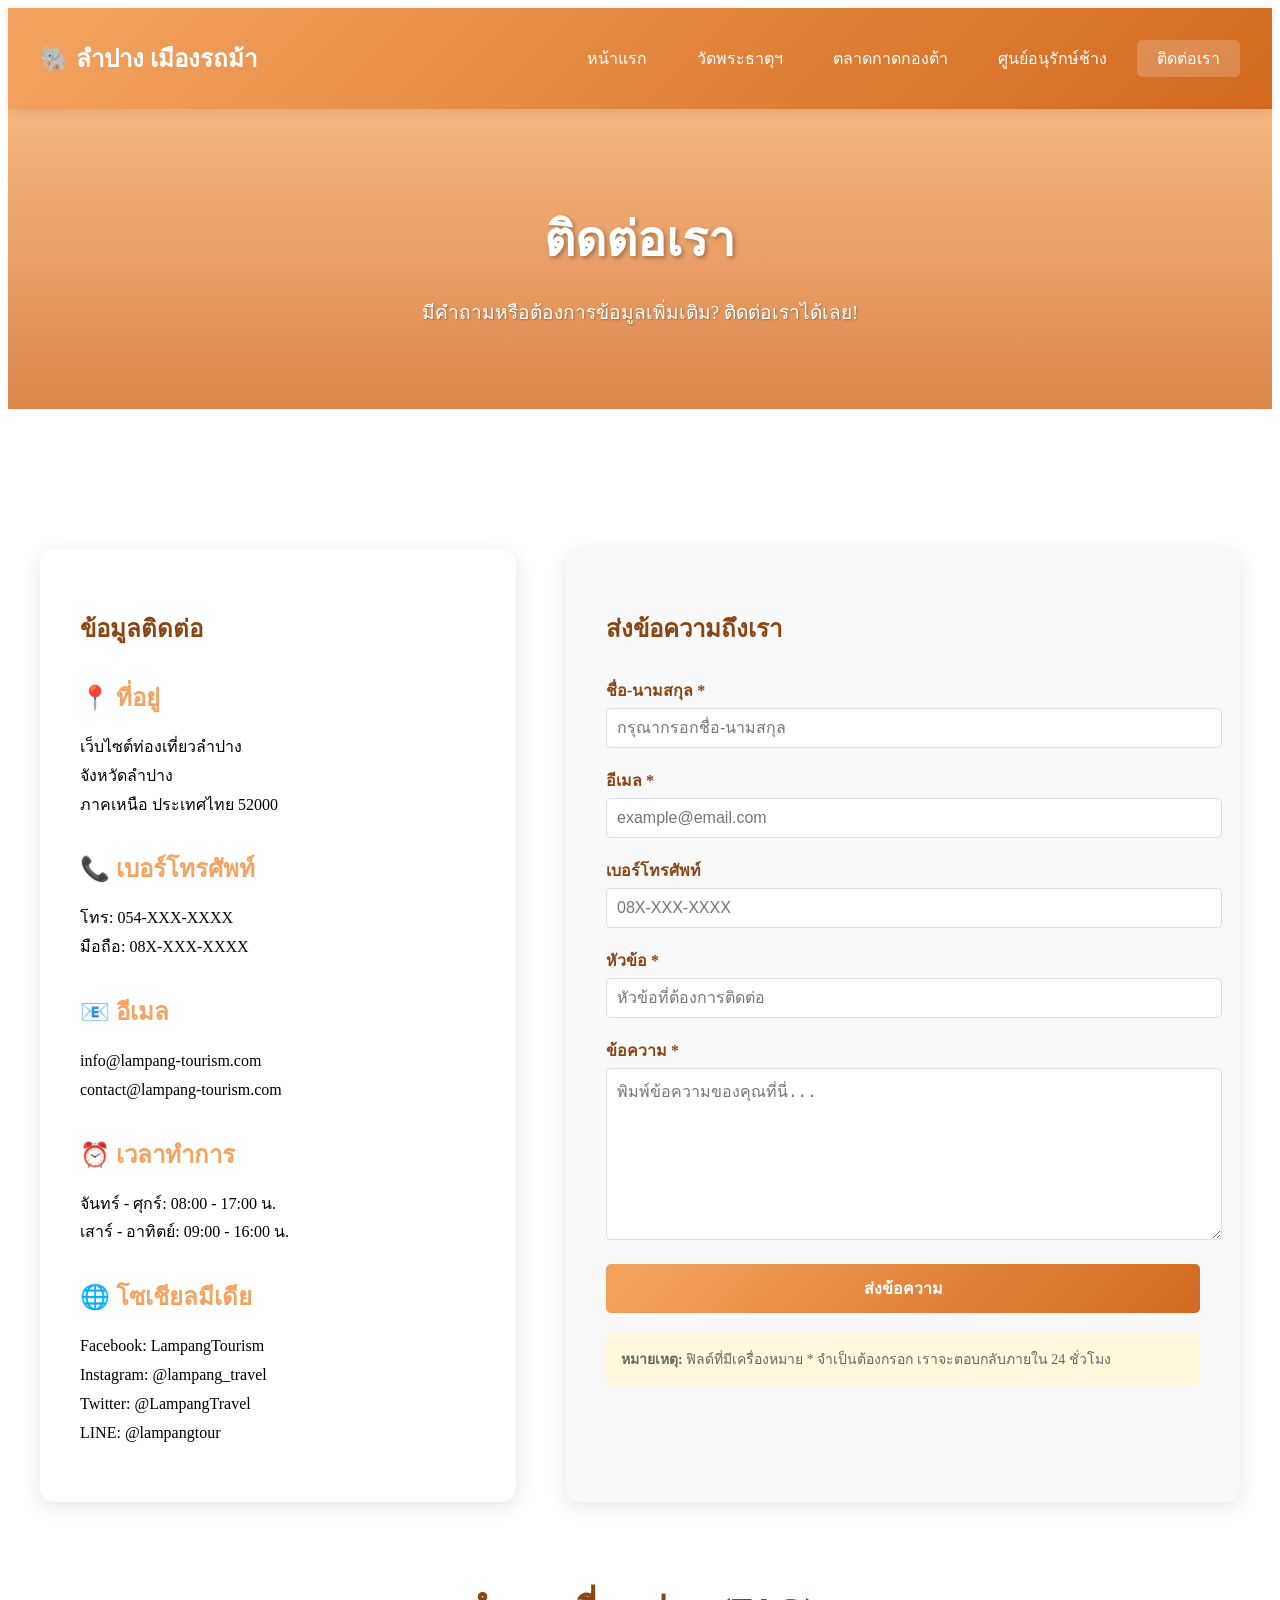
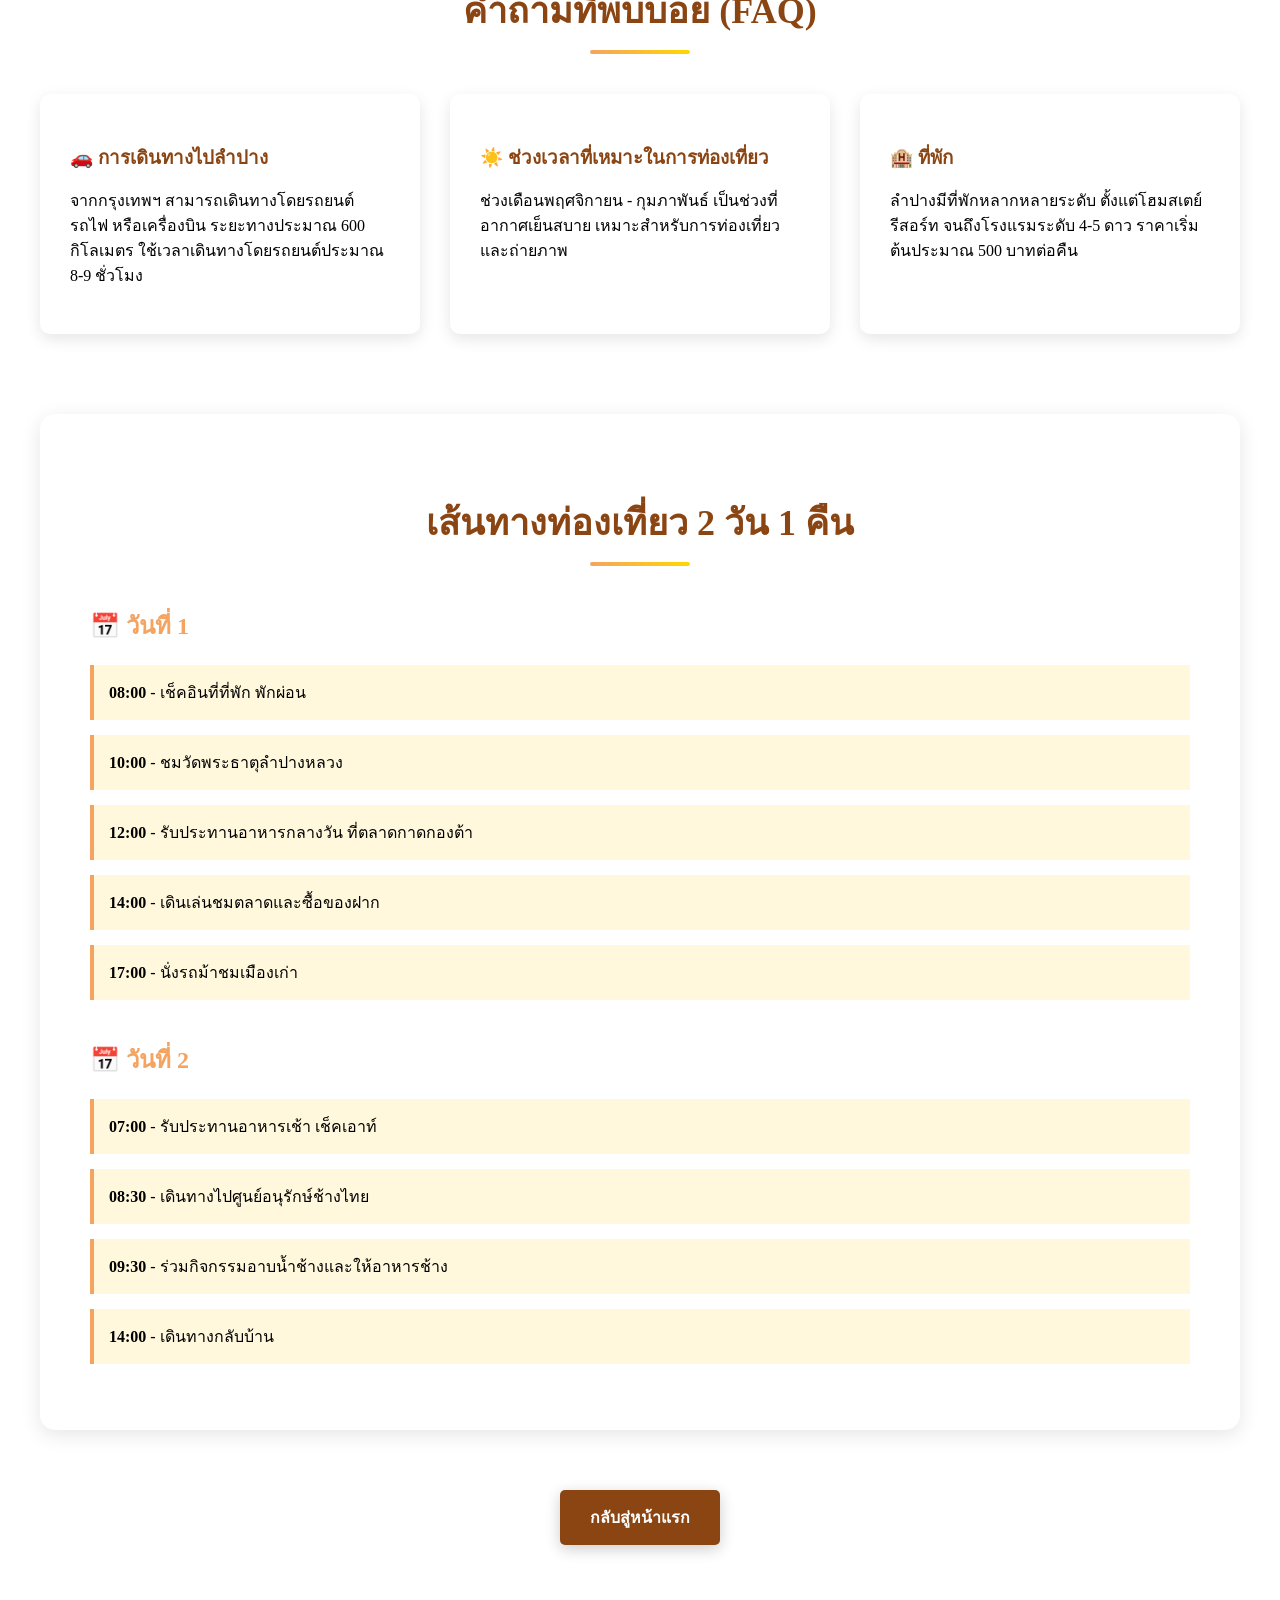
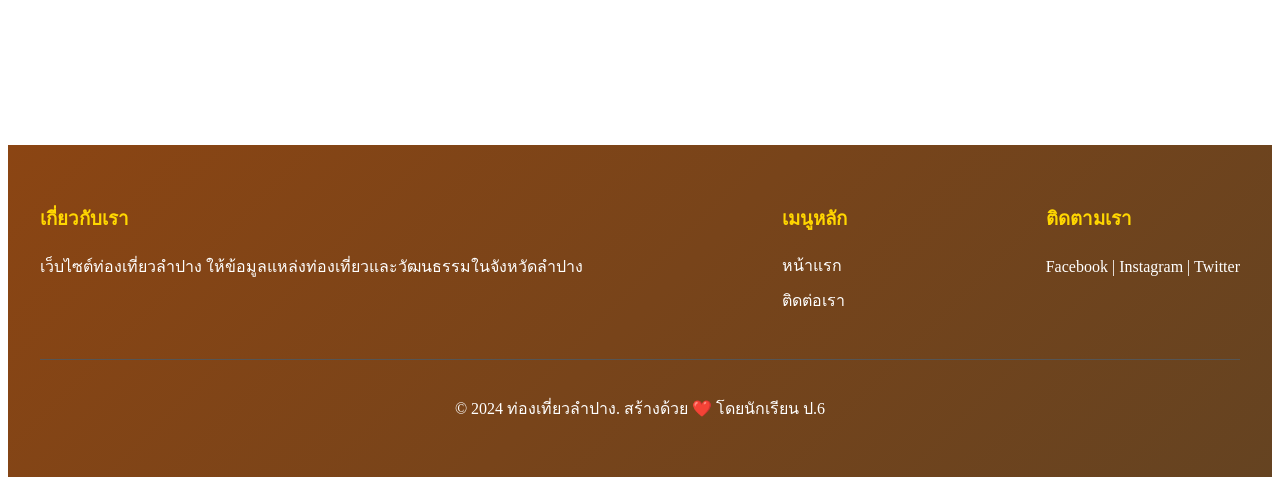
<file: contact.html>
<!DOCTYPE html>
<html lang="th">
<head>
    <meta charset="UTF-8">
    <meta name="viewport" content="width=device-width, initial-scale=1.0">
    <title>ติดต่อเรา - ท่องเที่ยวลำปาง</title>
    <link rel="stylesheet" href="styles.css">
</head>
<body>
    <header>
        <div class="container">
            <div class="logo">
                <h1>🐘 ลำปาง เมืองรถม้า</h1>
            </div>
            <nav>
                <ul>
                    <li><a href="index.html">หน้าแรก</a></li>
                    <li><a href="wat-phra-that.html">วัดพระธาตุฯ</a></li>
                    <li><a href="kad-kong-ta.html">ตลาดกาดกองต้า</a></li>
                    <li><a href="elephant-center.html">ศูนย์อนุรักษ์ช้าง</a></li>
                    <li><a href="contact.html" class="active">ติดต่อเรา</a></li>
                </ul>
            </nav>
        </div>
    </header>

    <section class="hero" style="height: 300px; background-image: linear-gradient(rgba(244, 164, 96, 0.8), rgba(210, 105, 30, 0.8)), url('https://images.unsplash.com/photo-1423666639041-f56000c27a9a?w=1600&h=400&fit=crop'); background-size: cover; background-position: center; display: flex; align-items: center; justify-content: center; text-align: center; color: white;">
        <div class="hero-content">
            <h2 style="font-size: 3rem; margin-bottom: 10px;">ติดต่อเรา</h2>
            <p style="font-size: 1.2rem;">มีคำถามหรือต้องการข้อมูลเพิ่มเติม? ติดต่อเราได้เลย!</p>
        </div>
    </section>

    <section class="contact-section">
        <div class="container" style="padding: 60px 0;">
            <div class="contact-container" style="display: flex; flex-wrap: wrap; gap: 50px;">
                <div class="contact-info" style="flex: 1; min-width: 300px;">
                    <h2 style="color: #8B4513; margin-bottom: 30px;">ข้อมูลติดต่อ</h2>
                    
                    <div style="margin-bottom: 30px;">
                        <h3 style="color: #F4A460; margin-bottom: 15px;">📍 ที่อยู่</h3>
                        <p>เว็บไซต์ท่องเที่ยวลำปาง<br>
                        จังหวัดลำปาง<br>
                        ภาคเหนือ ประเทศไทย 52000</p>
                    </div>

                    <div style="margin-bottom: 30px;">
                        <h3 style="color: #F4A460; margin-bottom: 15px;">📞 เบอร์โทรศัพท์</h3>
                        <p>โทร: 054-XXX-XXXX<br>
                        มือถือ: 08X-XXX-XXXX</p>
                    </div>

                    <div style="margin-bottom: 30px;">
                        <h3 style="color: #F4A460; margin-bottom: 15px;">📧 อีเมล</h3>
                        <p>info@lampang-tourism.com<br>
                        contact@lampang-tourism.com</p>
                    </div>

                    <div style="margin-bottom: 30px;">
                        <h3 style="color: #F4A460; margin-bottom: 15px;">⏰ เวลาทำการ</h3>
                        <p>จันทร์ - ศุกร์: 08:00 - 17:00 น.<br>
                        เสาร์ - อาทิตย์: 09:00 - 16:00 น.</p>
                    </div>

                    <div>
                        <h3 style="color: #F4A460; margin-bottom: 15px;">🌐 โซเชียลมีเดีย</h3>
                        <p>Facebook: LampangTourism<br>
                        Instagram: @lampang_travel<br>
                        Twitter: @LampangTravel<br>
                        LINE: @lampangtour</p>
                    </div>
                </div>

                <div class="contact-form" style="flex: 1.5; min-width: 300px; background: #f9f9f9; padding: 40px; border-radius: 15px;">
                    <h2 style="color: #8B4513; margin-bottom: 30px;">ส่งข้อความถึงเรา</h2>
                    <form>
                        <div class="form-group" style="margin-bottom: 20px;">
                            <label for="name" style="display: block; margin-bottom: 5px;">ชื่อ-นามสกุล *</label>
                            <input type="text" id="name" name="name" required placeholder="กรุณากรอกชื่อ-นามสกุล" style="width: 100%; padding: 10px; border: 1px solid #ddd; border-radius: 5px;">
                        </div>

                        <div class="form-group" style="margin-bottom: 20px;">
                            <label for="email" style="display: block; margin-bottom: 5px;">อีเมล *</label>
                            <input type="email" id="email" name="email" required placeholder="example@email.com" style="width: 100%; padding: 10px; border: 1px solid #ddd; border-radius: 5px;">
                        </div>

                        <div class="form-group" style="margin-bottom: 20px;">
                            <label for="phone" style="display: block; margin-bottom: 5px;">เบอร์โทรศัพท์</label>
                            <input type="tel" id="phone" name="phone" placeholder="08X-XXX-XXXX" style="width: 100%; padding: 10px; border: 1px solid #ddd; border-radius: 5px;">
                        </div>

                        <div class="form-group" style="margin-bottom: 20px;">
                            <label for="subject" style="display: block; margin-bottom: 5px;">หัวข้อ *</label>
                            <input type="text" id="subject" name="subject" required placeholder="หัวข้อที่ต้องการติดต่อ" style="width: 100%; padding: 10px; border: 1px solid #ddd; border-radius: 5px;">
                        </div>

                        <div class="form-group" style="margin-bottom: 20px;">
                            <label for="message" style="display: block; margin-bottom: 5px;">ข้อความ *</label>
                            <textarea id="message" name="message" required placeholder="พิมพ์ข้อความของคุณที่นี่..." style="width: 100%; padding: 10px; border: 1px solid #ddd; border-radius: 5px; height: 150px;"></textarea>
                        </div>

                        <button type="submit" class="submit-btn" style="background-color: #8B4513; color: white; padding: 12px 30px; border: none; border-radius: 5px; cursor: pointer; font-size: 16px;">ส่งข้อความ</button>
                    </form>

                    <div style="margin-top: 20px; padding: 15px; background-color: #FFF8DC; border-radius: 5px;">
                        <p style="font-size: 14px; color: #666; margin: 0;">
                            <strong>หมายเหตุ:</strong> ฟิลด์ที่มีเครื่องหมาย * จำเป็นต้องกรอก เราจะตอบกลับภายใน 24 ชั่วโมง
                        </p>
                    </div>
                </div>
            </div>

            <div style="margin-top: 80px;">
                <h2 class="section-title" style="text-align: center; margin-bottom: 40px; color: #8B4513;">คำถามที่พบบ่อย (FAQ)</h2>
                <div style="display: grid; grid-template-columns: repeat(auto-fit, minmax(300px, 1fr)); gap: 30px;">
                    <div style="background-color: white; padding: 30px; border-radius: 10px; box-shadow: 0 5px 15px rgba(0,0,0,0.1);">
                        <h3 style="color: #8B4513; margin-bottom: 15px;">🚗 การเดินทางไปลำปาง</h3>
                        <p>จากกรุงเทพฯ สามารถเดินทางโดยรถยนต์ รถไฟ หรือเครื่องบิน ระยะทางประมาณ 600 กิโลเมตร ใช้เวลาเดินทางโดยรถยนต์ประมาณ 8-9 ชั่วโมง</p>
                    </div>
                    <div style="background-color: white; padding: 30px; border-radius: 10px; box-shadow: 0 5px 15px rgba(0,0,0,0.1);">
                        <h3 style="color: #8B4513; margin-bottom: 15px;">☀️ ช่วงเวลาที่เหมาะในการท่องเที่ยว</h3>
                        <p>ช่วงเดือนพฤศจิกายน - กุมภาพันธ์ เป็นช่วงที่อากาศเย็นสบาย เหมาะสำหรับการท่องเที่ยวและถ่ายภาพ</p>
                    </div>
                    <div style="background-color: white; padding: 30px; border-radius: 10px; box-shadow: 0 5px 15px rgba(0,0,0,0.1);">
                        <h3 style="color: #8B4513; margin-bottom: 15px;">🏨 ที่พัก</h3>
                        <p>ลำปางมีที่พักหลากหลายระดับ ตั้งแต่โฮมสเตย์ รีสอร์ท จนถึงโรงแรมระดับ 4-5 ดาว ราคาเริ่มต้นประมาณ 500 บาทต่อคืน</p>
                    </div>
                </div>
            </div>

            <div style="margin-top: 80px; background-color: white; padding: 50px; border-radius: 15px; box-shadow: 0 5px 20px rgba(0,0,0,0.1);">
                <h2 class="section-title" style="text-align: center; margin-bottom: 40px; color: #8B4513;">เส้นทางท่องเที่ยว 2 วัน 1 คืน</h2>
                
                <div style="margin-bottom: 40px;">
                    <h3 style="color: #F4A460; margin-bottom: 20px; font-size: 24px;">📅 วันที่ 1</h3>
                    <ul style="list-style: none; padding-left: 0;">
                        <li style="padding: 15px; border-left: 4px solid #F4A460; margin-bottom: 15px; background-color: #FFF8DC;"><strong>08:00</strong> - เช็คอินที่ที่พัก พักผ่อน</li>
                        <li style="padding: 15px; border-left: 4px solid #F4A460; margin-bottom: 15px; background-color: #FFF8DC;"><strong>10:00</strong> - ชมวัดพระธาตุลำปางหลวง</li>
                        <li style="padding: 15px; border-left: 4px solid #F4A460; margin-bottom: 15px; background-color: #FFF8DC;"><strong>12:00</strong> - รับประทานอาหารกลางวัน ที่ตลาดกาดกองต้า</li>
                        <li style="padding: 15px; border-left: 4px solid #F4A460; margin-bottom: 15px; background-color: #FFF8DC;"><strong>14:00</strong> - เดินเล่นชมตลาดและซื้อของฝาก</li>
                        <li style="padding: 15px; border-left: 4px solid #F4A460; margin-bottom: 15px; background-color: #FFF8DC;"><strong>17:00</strong> - นั่งรถม้าชมเมืองเก่า</li>
                    </ul>
                </div>

                <div>
                    <h3 style="color: #F4A460; margin-bottom: 20px; font-size: 24px;">📅 วันที่ 2</h3>
                    <ul style="list-style: none; padding-left: 0;">
                        <li style="padding: 15px; border-left: 4px solid #F4A460; margin-bottom: 15px; background-color: #FFF8DC;"><strong>07:00</strong> - รับประทานอาหารเช้า เช็คเอาท์</li>
                        <li style="padding: 15px; border-left: 4px solid #F4A460; margin-bottom: 15px; background-color: #FFF8DC;"><strong>08:30</strong> - เดินทางไปศูนย์อนุรักษ์ช้างไทย</li>
                        <li style="padding: 15px; border-left: 4px solid #F4A460; margin-bottom: 15px; background-color: #FFF8DC;"><strong>09:30</strong> - ร่วมกิจกรรมอาบน้ำช้างและให้อาหารช้าง</li>
                        <li style="padding: 15px; border-left: 4px solid #F4A460; margin-bottom: 15px; background-color: #FFF8DC;"><strong>14:00</strong> - เดินทางกลับบ้าน</li>
                    </ul>
                </div>
            </div>

            <div style="margin-top: 60px; text-align: center;">
                <a href="index.html" class="btn" style="background-color: #8B4513; color: white; padding: 15px 30px; text-decoration: none; border-radius: 5px; display: inline-block;">กลับสู่หน้าแรก</a>
            </div>
        </div>
    </section>

    <footer style="background-color: #333; color: white; padding: 40px 0; margin-top: 60px;">
        <div class="container">
            <div class="footer-content" style="display: flex; justify-content: space-between; flex-wrap: wrap; gap: 30px;">
                <div class="footer-section">
                    <h3>เกี่ยวกับเรา</h3>
                    <p>เว็บไซต์ท่องเที่ยวลำปาง ให้ข้อมูลแหล่งท่องเที่ยวและวัฒนธรรมในจังหวัดลำปาง</p>
                </div>
                <div class="footer-section">
                    <h3>เมนูหลัก</h3>
                    <ul style="list-style: none; padding: 0;">
                        <li><a href="index.html" style="color: white; text-decoration: none;">หน้าแรก</a></li>
                        <li><a href="contact.html" style="color: white; text-decoration: none;">ติดต่อเรา</a></li>
                    </ul>
                </div>
                <div class="footer-section">
                    <h3>ติดตามเรา</h3>
                    <p>Facebook | Instagram | Twitter</p>
                </div>
            </div>
            <div class="footer-bottom" style="text-align: center; margin-top: 30px; border-top: 1px solid #555; padding-top: 20px;">
                <p>&copy; 2024 ท่องเที่ยวลำปาง. สร้างด้วย ❤️ โดยนักเรียน ป.6</p>
            </div>
        </div>
    </footer>
</body>
</html>
</file>
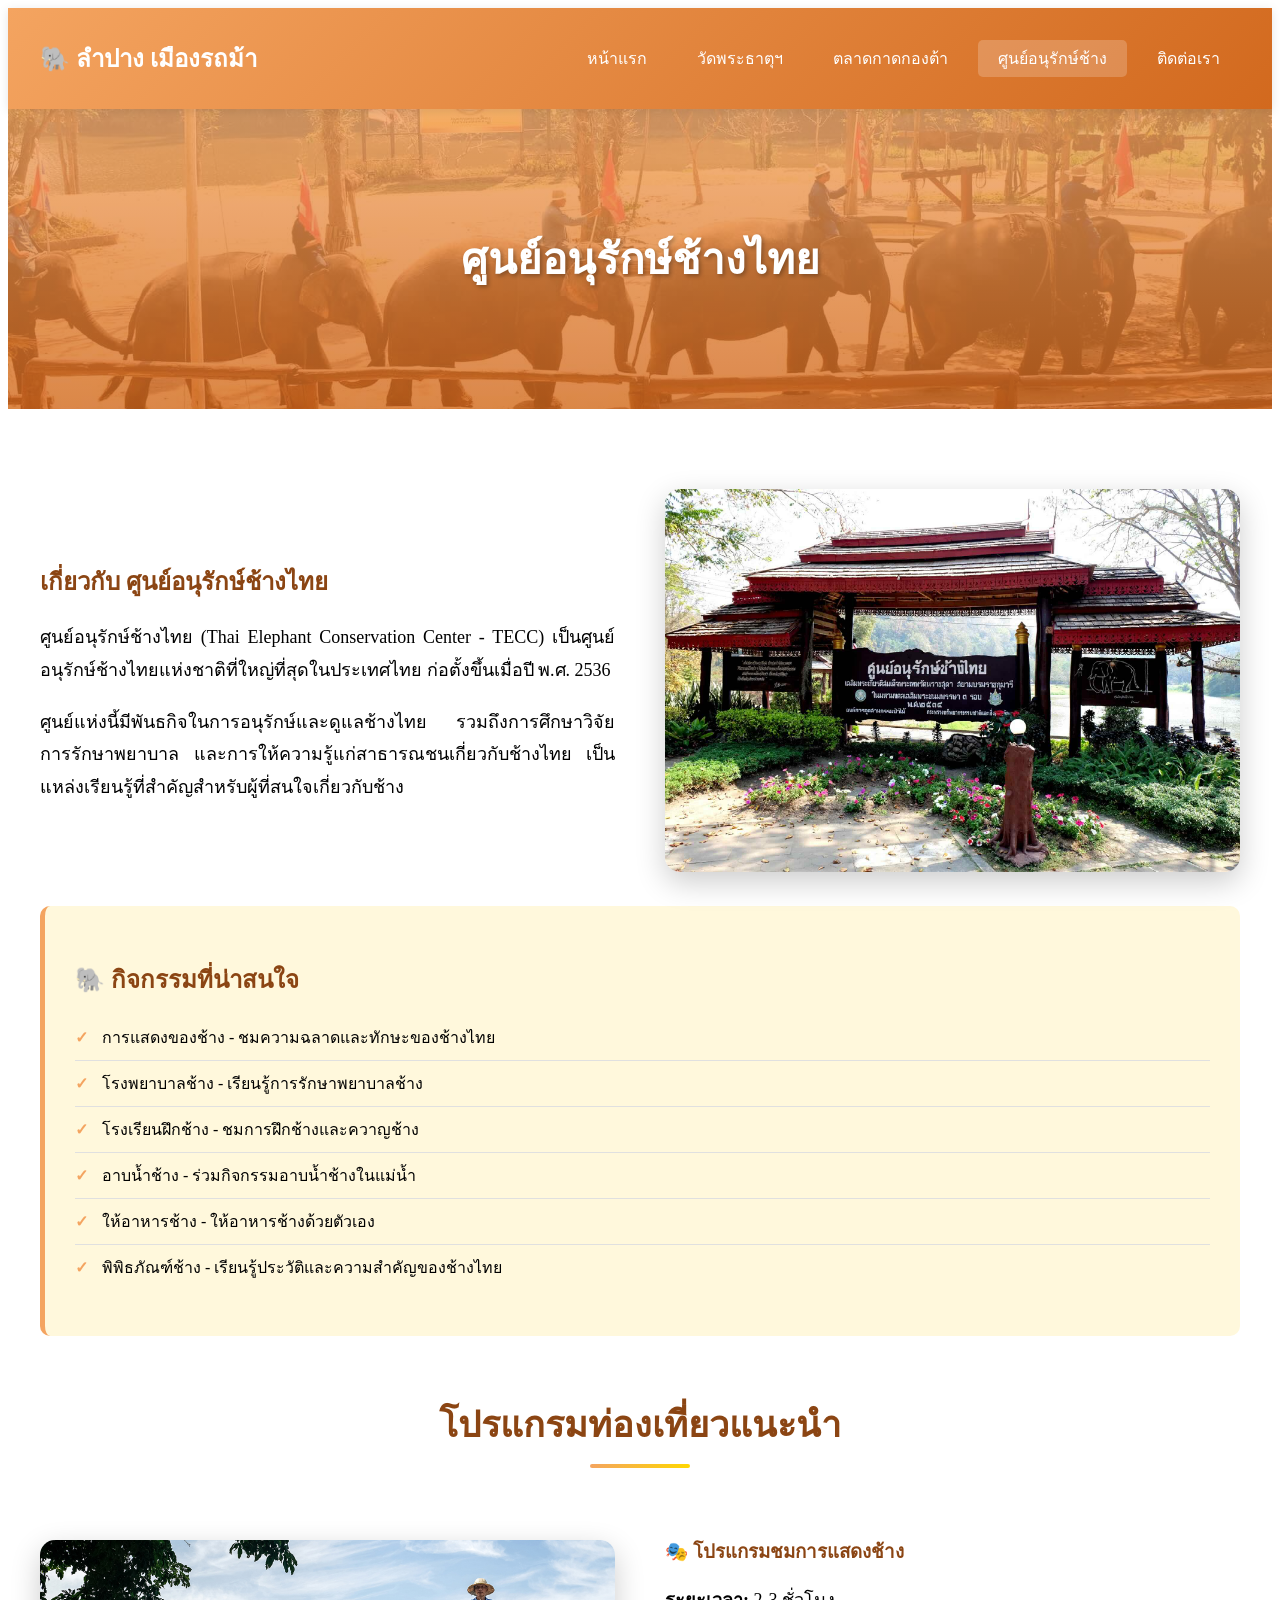
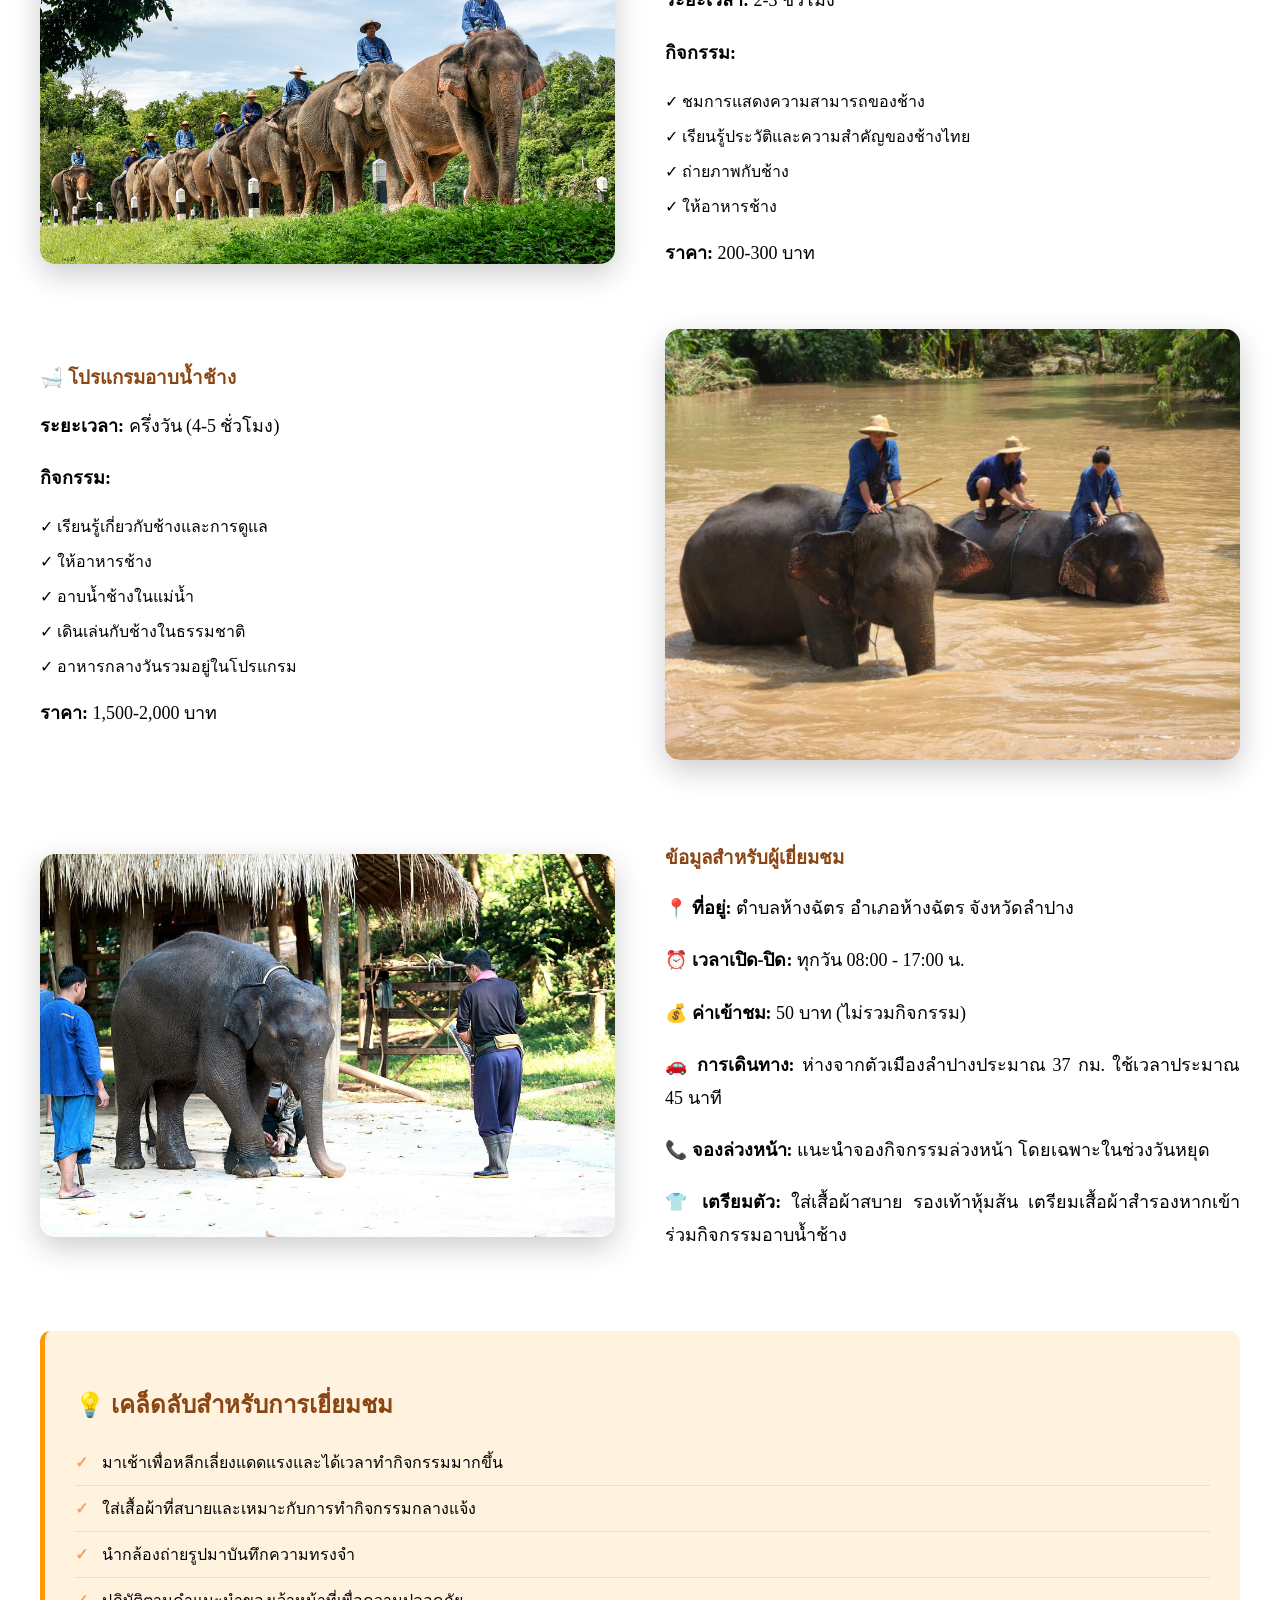
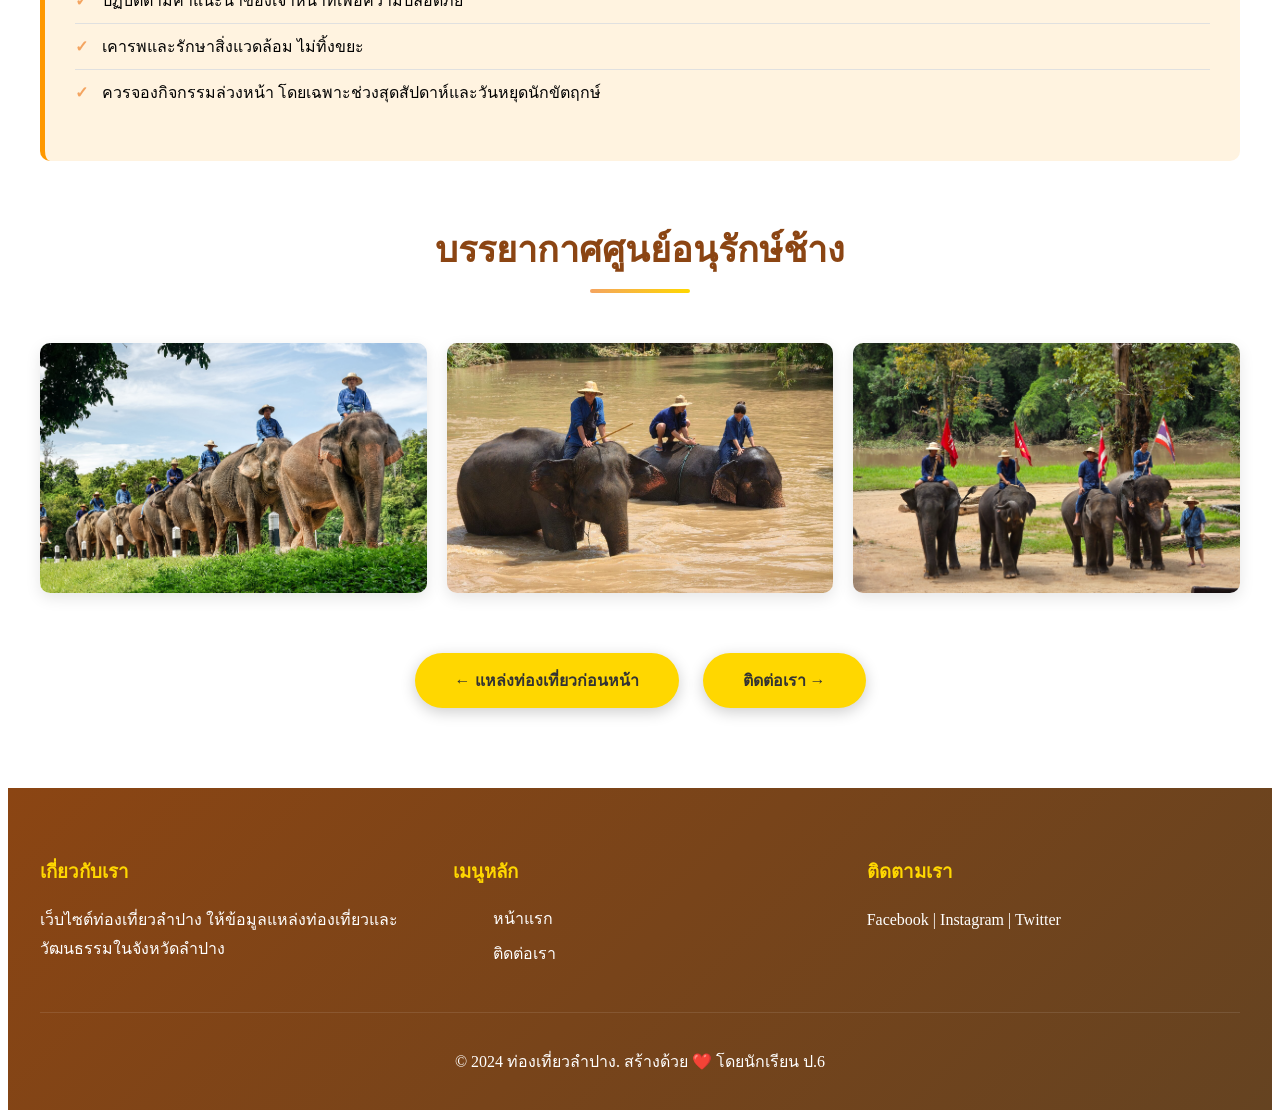
<file: elphant-center.html>
<!DOCTYPE html>
<html lang="th">
<head>
    <meta charset="UTF-8">
    <meta name="viewport" content="width=device-width, initial-scale=1.0">
    <title>ศูนย์อนุรักษ์ช้างไทย - ท่องเที่ยวลำปาง</title>
    <link rel="stylesheet" href="styles.css">
</head>
<body>
    <header>
        <div class="container">
            <div class="logo">
                <h1>🐘 ลำปาง เมืองรถม้า</h1>
            </div>
            <nav>
                <ul>
                    <li><a href="index.html">หน้าแรก</a></li>
                    <li><a href="wat-phra-that.html">วัดพระธาตุฯ</a></li>
                    <li><a href="kad-kong-ta.html">ตลาดกาดกองต้า</a></li>
                    <li><a href="elephant-center.html" class="active">ศูนย์อนุรักษ์ช้าง</a></li>
                    <li><a href="contact.html">ติดต่อเรา</a></li>
                </ul>
            </nav>
        </div>
    </header>

    <section class="detail-hero" style="background-image: linear-gradient(rgba(244, 164, 96, 0.8), rgba(210, 105, 30, 0.8)), url('images/changthai0.jpeg');">
        <h2>ศูนย์อนุรักษ์ช้างไทย</h2>
    </section>

    <section class="detail-content">
        <div class="container">
            <div class="content-wrapper">
                <div class="content-text">
                    <h2 style="color: #8B4513; margin-bottom: 20px;">เกี่ยวกับ ศูนย์อนุรักษ์ช้างไทย</h2>
                    <p>ศูนย์อนุรักษ์ช้างไทย (Thai Elephant Conservation Center - TECC) เป็นศูนย์อนุรักษ์ช้างไทยแห่งชาติที่ใหญ่ที่สุดในประเทศไทย ก่อตั้งขึ้นเมื่อปี พ.ศ. 2536</p>
                    <p>ศูนย์แห่งนี้มีพันธกิจในการอนุรักษ์และดูแลช้างไทย รวมถึงการศึกษาวิจัย การรักษาพยาบาล และการให้ความรู้แก่สาธารณชนเกี่ยวกับช้างไทย เป็นแหล่งเรียนรู้ที่สำคัญสำหรับผู้ที่สนใจเกี่ยวกับช้าง</p>
                </div>
                <div class="content-image">
                    <img src="images/changthai01.jpeg" alt="ศูนย์อนุรักษ์ช้างไทย">
                </div>
            </div>

            <div class="info-box">
                <h3>🐘 กิจกรรมที่น่าสนใจ</h3>
                <ul>
                    <li>การแสดงของช้าง - ชมความฉลาดและทักษะของช้างไทย</li>
                    <li>โรงพยาบาลช้าง - เรียนรู้การรักษาพยาบาลช้าง</li>
                    <li>โรงเรียนฝึกช้าง - ชมการฝึกช้างและควาญช้าง</li>
                    <li>อาบน้ำช้าง - ร่วมกิจกรรมอาบน้ำช้างในแม่น้ำ</li>
                    <li>ให้อาหารช้าง - ให้อาหารช้างด้วยตัวเอง</li>
                    <li>พิพิธภัณฑ์ช้าง - เรียนรู้ประวัติและความสำคัญของช้างไทย</li>
                </ul>
            </div>

            <div style="margin-top: 60px;">
                <h2 class="section-title">โปรแกรมท่องเที่ยวแนะนำ</h2>

                <div class="content-wrapper" style="margin-bottom: 40px;">
                    <div class="content-image">
                        <img src="images/changthai1.jpg" alt="การแสดงช้าง">
                    </div>
                    <div class="content-text">
                        <h3 style="color: #8B4513; margin-bottom: 15px;">🎭 โปรแกรมชมการแสดงช้าง</h3>
                        <p><strong>ระยะเวลา:</strong> 2-3 ชั่วโมง</p>
                        <p><strong>กิจกรรม:</strong></p>
                        <ul style="list-style: none; padding-left: 0;">
                            <li style="margin-bottom: 10px;">✓ ชมการแสดงความสามารถของช้าง</li>
                            <li style="margin-bottom: 10px;">✓ เรียนรู้ประวัติและความสำคัญของช้างไทย</li>
                            <li style="margin-bottom: 10px;">✓ ถ่ายภาพกับช้าง</li>
                            <li style="margin-bottom: 10px;">✓ ให้อาหารช้าง</li>
                        </ul>
                        <p><strong>ราคา:</strong> 200-300 บาท</p>
                    </div>
                </div>

                <div class="content-wrapper">
                    <div class="content-text">
                        <h3 style="color: #8B4513; margin-bottom: 15px;">🛁 โปรแกรมอาบน้ำช้าง</h3>
                        <p><strong>ระยะเวลา:</strong> ครึ่งวัน (4-5 ชั่วโมง)</p>
                        <p><strong>กิจกรรม:</strong></p>
                        <ul style="list-style: none; padding-left: 0;">
                            <li style="margin-bottom: 10px;">✓ เรียนรู้เกี่ยวกับช้างและการดูแล</li>
                            <li style="margin-bottom: 10px;">✓ ให้อาหารช้าง</li>
                            <li style="margin-bottom: 10px;">✓ อาบน้ำช้างในแม่น้ำ</li>
                            <li style="margin-bottom: 10px;">✓ เดินเล่นกับช้างในธรรมชาติ</li>
                            <li style="margin-bottom: 10px;">✓ อาหารกลางวันรวมอยู่ในโปรแกรม</li>
                        </ul>
                        <p><strong>ราคา:</strong> 1,500-2,000 บาท</p>
                    </div>
                    <div class="content-image">
                        <img src="images/changthai2.jpg" alt="อาบน้ำช้าง">
                    </div>
                </div>
            </div>

            <div class="content-wrapper" style="margin-top: 60px;">
                <div class="content-image">
                    <img src="images/changthai6.jpg" alt="ช้างน้อย">
                </div>
                <div class="content-text">
                    <h3 style="color: #8B4513; margin-bottom: 20px;">ข้อมูลสำหรับผู้เยี่ยมชม</h3>
                    <p><strong>📍 ที่อยู่:</strong> ตำบลห้างฉัตร อำเภอห้างฉัตร จังหวัดลำปาง</p>
                    <p><strong>⏰ เวลาเปิด-ปิด:</strong> ทุกวัน 08:00 - 17:00 น.</p>
                    <p><strong>💰 ค่าเข้าชม:</strong> 50 บาท (ไม่รวมกิจกรรม)</p>
                    <p><strong>🚗 การเดินทาง:</strong> ห่างจากตัวเมืองลำปางประมาณ 37 กม. ใช้เวลาประมาณ 45 นาที</p>
                    <p><strong>📞 จองล่วงหน้า:</strong> แนะนำจองกิจกรรมล่วงหน้า โดยเฉพาะในช่วงวันหยุด</p>
                    <p><strong>👕 เตรียมตัว:</strong> ใส่เสื้อผ้าสบาย รองเท้าหุ้มส้น เตรียมเสื้อผ้าสำรองหากเข้าร่วมกิจกรรมอาบน้ำช้าง</p>
                </div>
            </div>

            <div class="info-box" style="margin-top: 60px; background-color: #FFF3E0; border-left-color: #FF9800;">
                <h3>💡 เคล็ดลับสำหรับการเยี่ยมชม</h3>
                <ul>
                    <li>มาเช้าเพื่อหลีกเลี่ยงแดดแรงและได้เวลาทำกิจกรรมมากขึ้น</li>
                    <li>ใส่เสื้อผ้าที่สบายและเหมาะกับการทำกิจกรรมกลางแจ้ง</li>
                    <li>นำกล้องถ่ายรูปมาบันทึกความทรงจำ</li>
                    <li>ปฏิบัติตามคำแนะนำของเจ้าหน้าที่เพื่อความปลอดภัย</li>
                    <li>เคารพและรักษาสิ่งแวดล้อม ไม่ทิ้งขยะ</li>
                    <li>ควรจองกิจกรรมล่วงหน้า โดยเฉพาะช่วงสุดสัปดาห์และวันหยุดนักขัตฤกษ์</li>
                </ul>
            </div>

            <div style="margin-top: 60px;">
                <h2 class="section-title">บรรยากาศศูนย์อนุรักษ์ช้าง</h2>
                <div class="gallery">
                    <img src="images/changthai1.jpg" alt="ช้าง 1">
                    <img src="images/changthai2.jpg" alt="ช้าง 2">
                    <img src="images/changthai3.jpg" alt="ช้าง 3">
                </div>
            </div>

            <div style="margin-top: 60px; text-align: center;">
                <a href="kad-kong-ta.html" class="btn" style="margin-right: 20px;">← แหล่งท่องเที่ยวก่อนหน้า</a>
                <a href="contact.html" class="btn">ติดต่อเรา →</a>
            </div>
        </div>
    </section>

    <footer>
        <div class="container">
            <div class="footer-content">
                <div class="footer-section">
                    <h3>เกี่ยวกับเรา</h3>
                    <p>เว็บไซต์ท่องเที่ยวลำปาง ให้ข้อมูลแหล่งท่องเที่ยวและวัฒนธรรมในจังหวัดลำปาง</p>
                </div>
                <div class="footer-section">
                    <h3>เมนูหลัก</h3>
                    <ul>
                        <li><a href="index.html">หน้าแรก</a></li>
                        <li><a href="contact.html">ติดต่อเรา</a></li>
                    </ul>
                </div>
                <div class="footer-section">
                    <h3>ติดตามเรา</h3>
                    <p>Facebook | Instagram | Twitter</p>
                </div>
            </div>
            <div class="footer-bottom">
                <p>&copy; 2024 ท่องเที่ยวลำปาง. สร้างด้วย ❤️ โดยนักเรียน ป.6</p>
            </div>
        </div>
    </footer>
</body>
</html>
</file>
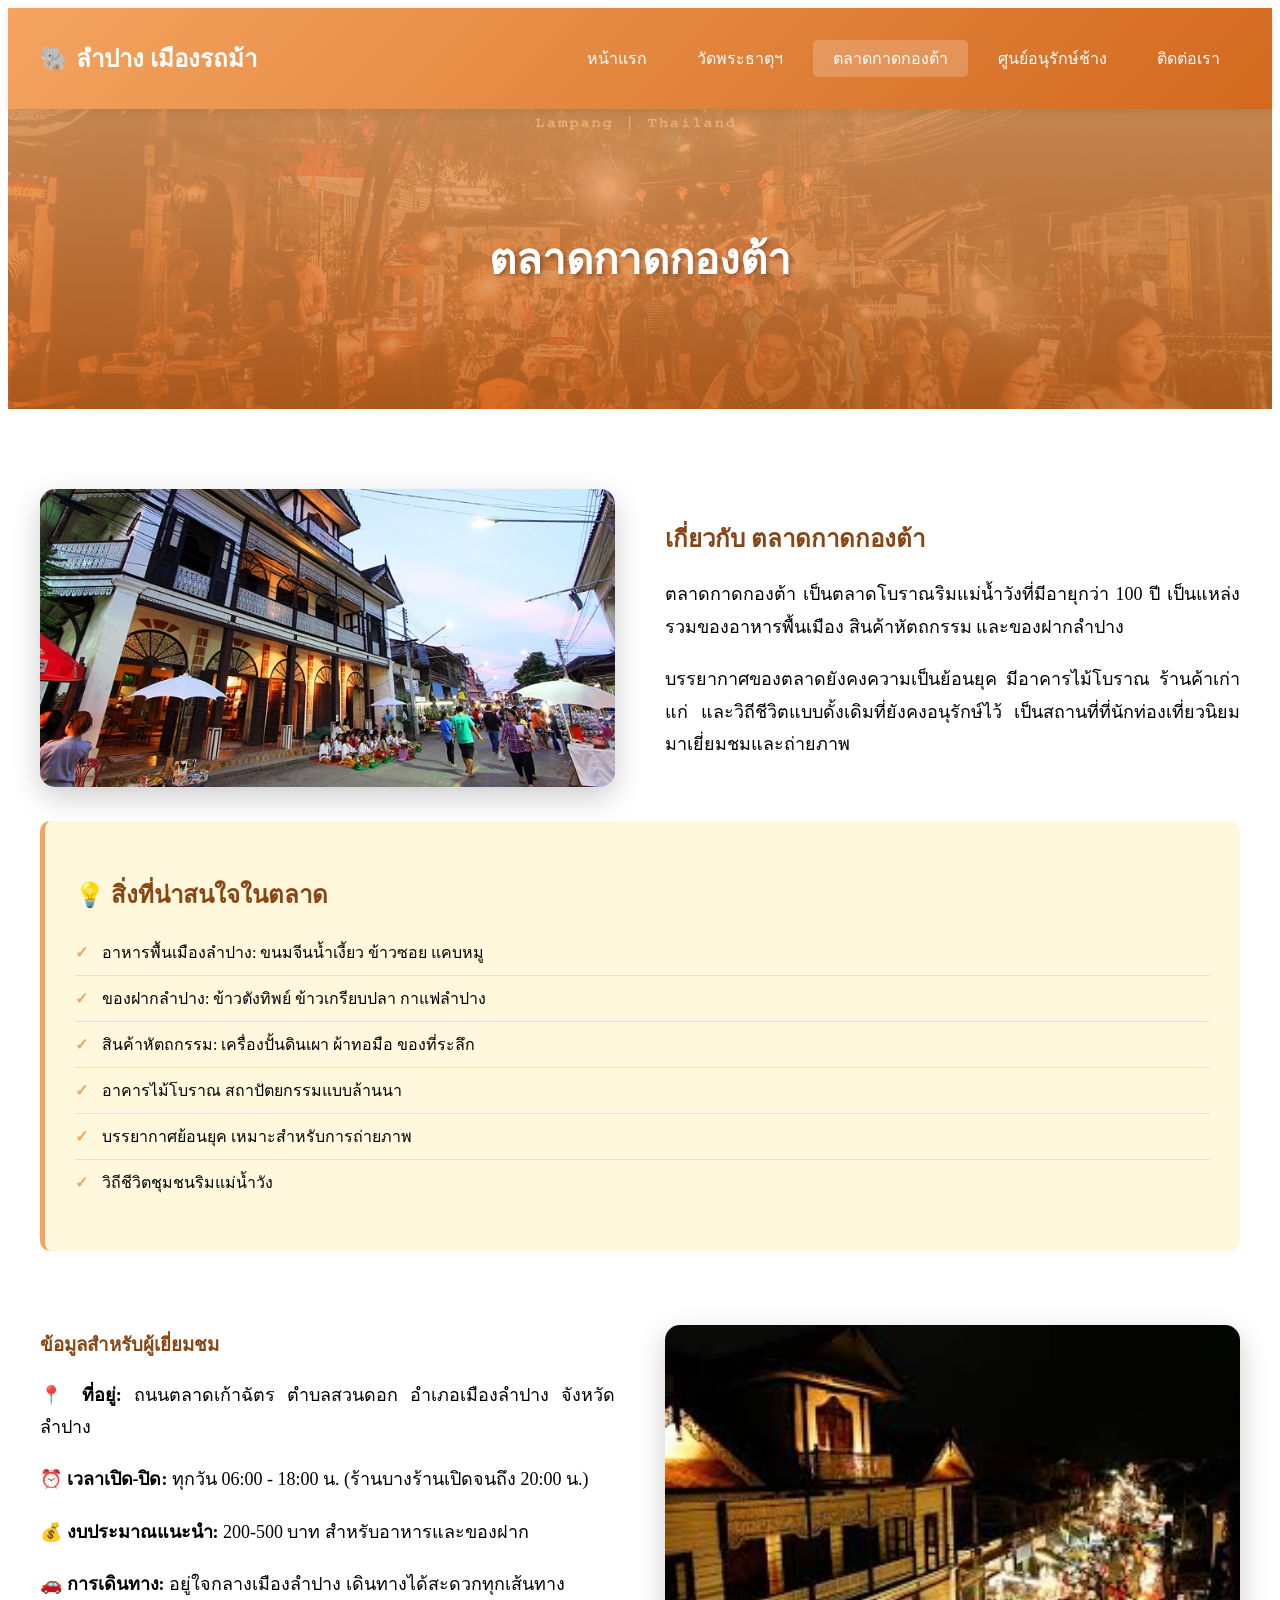
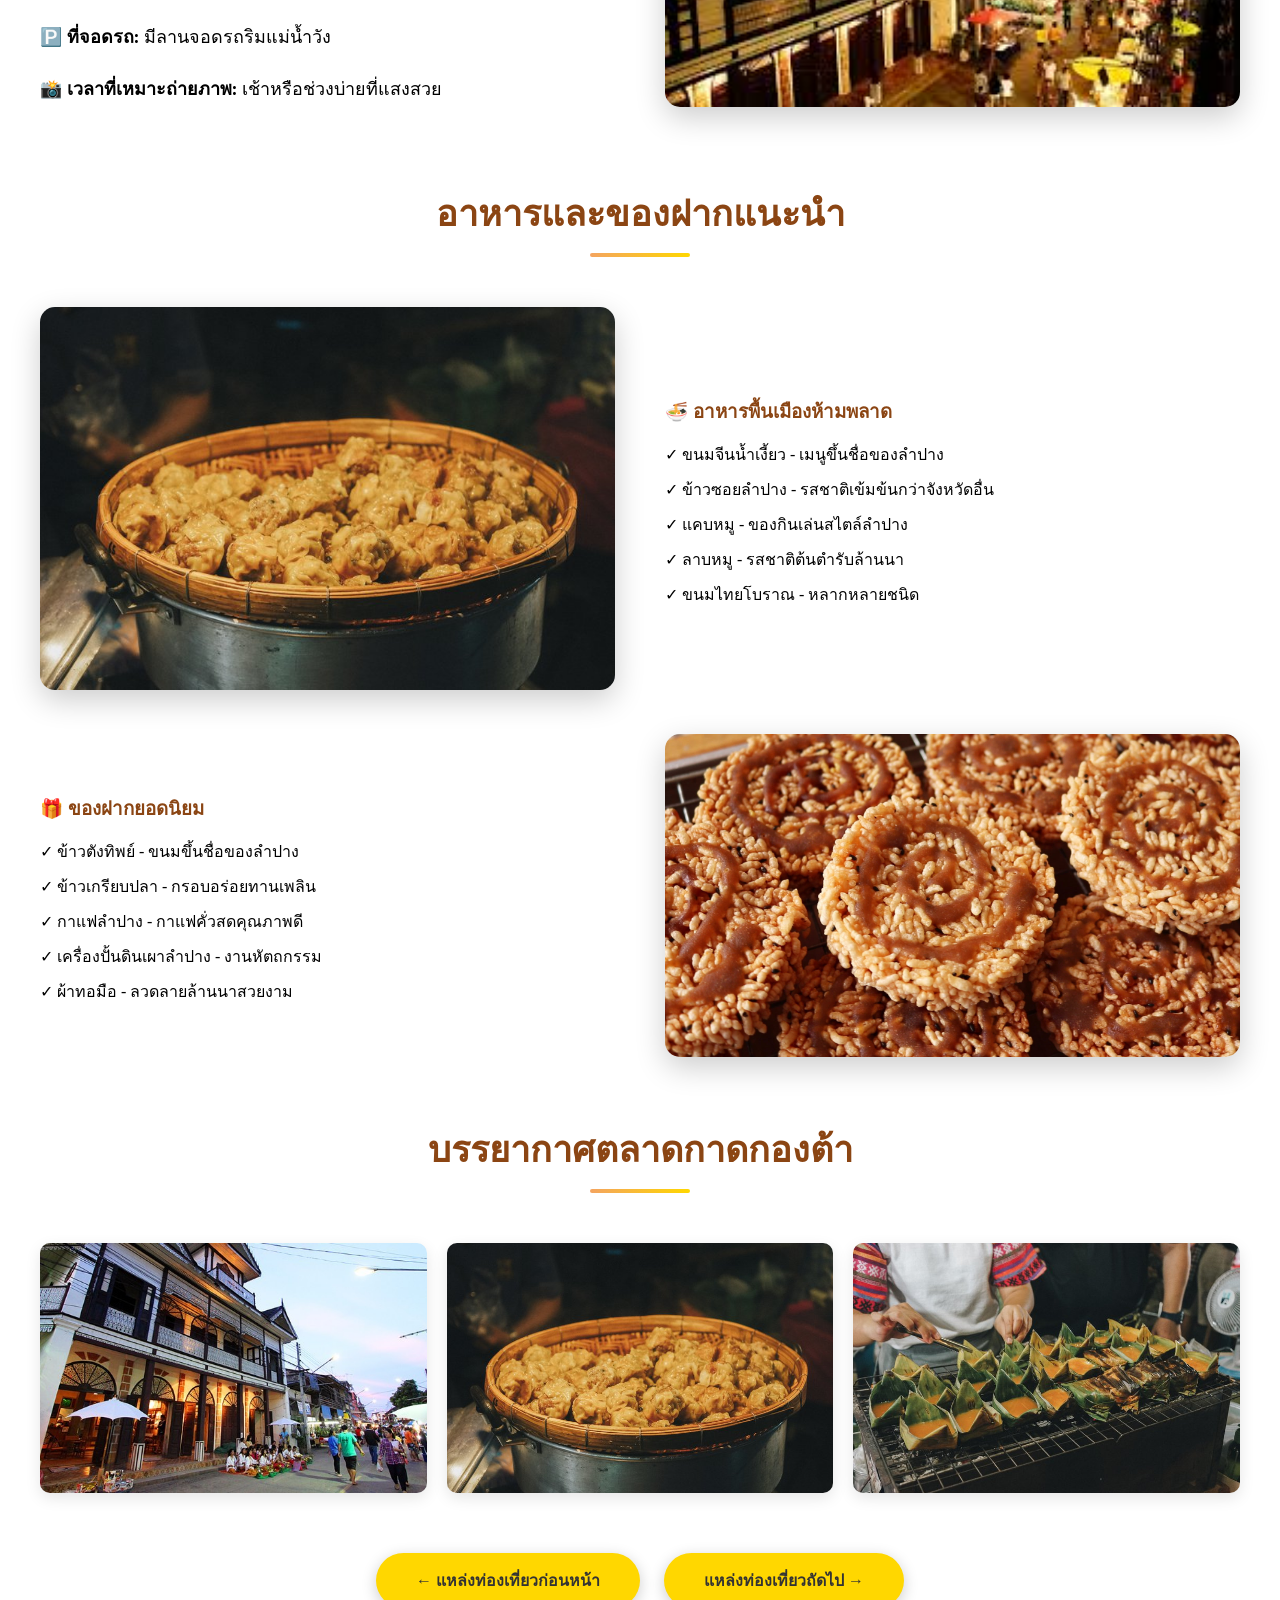
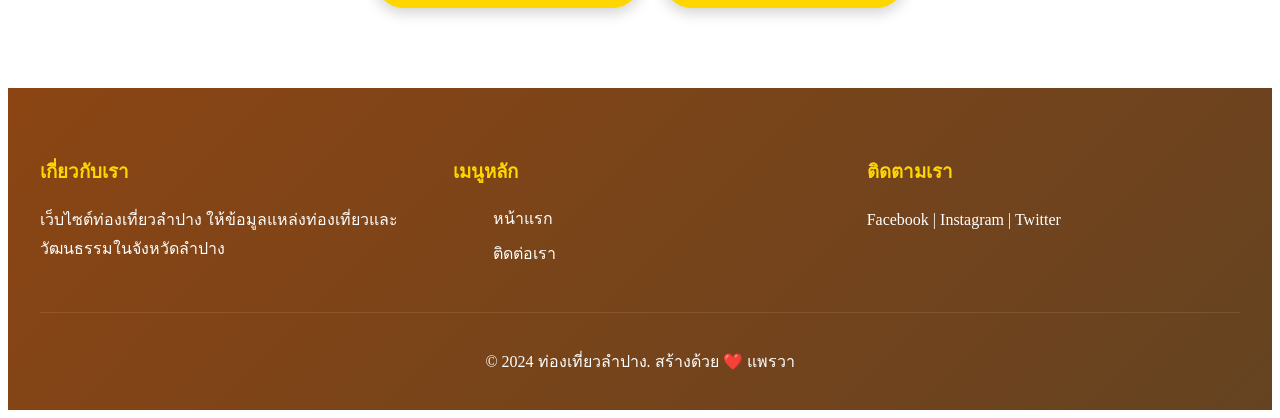
<file: Kad-kong-ta.html>
<!DOCTYPE html>
<html lang="th">
<head>
    <meta charset="UTF-8">
    <meta name="viewport" content="width=device-width, initial-scale=1.0">
    <title>ตลาดกาดกองต้า - ท่องเที่ยวลำปาง</title>
    <link rel="stylesheet" href="styles.css">
</head>
<body>
    <header>
        <div class="container">
            <div class="logo">
                <h1>🐘 ลำปาง เมืองรถม้า</h1>
            </div>
            <nav>
                <ul>
                    <li><a href="index.html">หน้าแรก</a></li>
                    <li><a href="wat-phra-that.html">วัดพระธาตุฯ</a></li>
                    <li><a href="kad-kong-ta.html" class="active">ตลาดกาดกองต้า</a></li>
                    <li><a href="elephant-center.html">ศูนย์อนุรักษ์ช้าง</a></li>
                    <li><a href="contact.html">ติดต่อเรา</a></li>
                </ul>
            </nav>
        </div>
    </header>

    <section class="detail-hero" style="background-image: linear-gradient(rgba(244, 164, 96, 0.8), rgba(210, 105, 30, 0.8)), url('images/coverkongtamarket.jpg');">
        <h2>ตลาดกาดกองต้า</h2>
    </section>

    <section class="detail-content">
        <div class="container">
            <div class="content-wrapper">
                <div class="content-image">
                    <img src="images/kongtamarket1.jpg" alt="ตลาดกาดกองต้า">
                </div>
                <div class="content-text">
                    <h2 style="color: #8B4513; margin-bottom: 20px;">เกี่ยวกับ ตลาดกาดกองต้า</h2>
                    <p>ตลาดกาดกองต้า เป็นตลาดโบราณริมแม่น้ำวังที่มีอายุกว่า 100 ปี เป็นแหล่งรวมของอาหารพื้นเมือง สินค้าหัตถกรรม และของฝากลำปาง</p>
                    <p>บรรยากาศของตลาดยังคงความเป็นย้อนยุค มีอาคารไม้โบราณ ร้านค้าเก่าแก่ และวิถีชีวิตแบบดั้งเดิมที่ยังคงอนุรักษ์ไว้ เป็นสถานที่ที่นักท่องเที่ยวนิยมมาเยี่ยมชมและถ่ายภาพ</p>
                </div>
            </div>

            <div class="info-box">
                <h3>💡 สิ่งที่น่าสนใจในตลาด</h3>
                <ul>
                    <li>อาหารพื้นเมืองลำปาง: ขนมจีนน้ำเงี้ยว ข้าวซอย แคบหมู</li>
                    <li>ของฝากลำปาง: ข้าวตังทิพย์ ข้าวเกรียบปลา กาแฟลำปาง</li>
                    <li>สินค้าหัตถกรรม: เครื่องปั้นดินเผา ผ้าทอมือ ของที่ระลึก</li>
                    <li>อาคารไม้โบราณ สถาปัตยกรรมแบบล้านนา</li>
                    <li>บรรยากาศย้อนยุค เหมาะสำหรับการถ่ายภาพ</li>
                    <li>วิถีชีวิตชุมชนริมแม่น้ำวัง</li>
                </ul>
            </div>

            <div class="content-wrapper" style="margin-top: 60px;">
                <div class="content-text">
                    <h3 style="color: #8B4513; margin-bottom: 20px;">ข้อมูลสำหรับผู้เยี่ยมชม</h3>
                    <p><strong>📍 ที่อยู่:</strong> ถนนตลาดเก้าฉัตร ตำบลสวนดอก อำเภอเมืองลำปาง จังหวัดลำปาง</p>
                    <p><strong>⏰ เวลาเปิด-ปิด:</strong> ทุกวัน 06:00 - 18:00 น. (ร้านบางร้านเปิดจนถึง 20:00 น.)</p>
                    <p><strong>💰 งบประมาณแนะนำ:</strong> 200-500 บาท สำหรับอาหารและของฝาก</p>
                    <p><strong>🚗 การเดินทาง:</strong> อยู่ใจกลางเมืองลำปาง เดินทางได้สะดวกทุกเส้นทาง</p>
                    <p><strong>🅿️ ที่จอดรถ:</strong> มีลานจอดรถริมแม่น้ำวัง</p>
                    <p><strong>📸 เวลาที่เหมาะถ่ายภาพ:</strong> เช้าหรือช่วงบ่ายที่แสงสวย</p>
                </div>
                <div class="content-image">
                    <img src="images/kongtamarket3.jpg" alt="บรรยากาศตลาด">
                </div>
            </div>

            <div style="margin-top: 60px;">
                <h2 class="section-title">อาหารและของฝากแนะนำ</h2>
                <div class="content-wrapper" style="margin-bottom: 40px;">
                    <div class="content-image">
                        <img src="images/kongtamarket6.jpg" alt="อาหารพื้นเมือง">
                    </div>
                    <div class="content-text">
                        <h3 style="color: #8B4513; margin-bottom: 15px;">🍜 อาหารพื้นเมืองห้ามพลาด</h3>
                        <ul style="list-style: none; padding-left: 0;">
                            <li style="margin-bottom: 10px;">✓ ขนมจีนน้ำเงี้ยว - เมนูขึ้นชื่อของลำปาง</li>
                            <li style="margin-bottom: 10px;">✓ ข้าวซอยลำปาง - รสชาติเข้มข้นกว่าจังหวัดอื่น</li>
                            <li style="margin-bottom: 10px;">✓ แคบหมู - ของกินเล่นสไตล์ลำปาง</li>
                            <li style="margin-bottom: 10px;">✓ ลาบหมู - รสชาติต้นตำรับล้านนา</li>
                            <li style="margin-bottom: 10px;">✓ ขนมไทยโบราณ - หลากหลายชนิด</li>
                        </ul>
                    </div>
                </div>

                <div class="content-wrapper">
                    <div class="content-text">
                        <h3 style="color: #8B4513; margin-bottom: 15px;">🎁 ของฝากยอดนิยม</h3>
                        <ul style="list-style: none; padding-left: 0;">
                            <li style="margin-bottom: 10px;">✓ ข้าวตังทิพย์ - ขนมขึ้นชื่อของลำปาง</li>
                            <li style="margin-bottom: 10px;">✓ ข้าวเกรียบปลา - กรอบอร่อยทานเพลิน</li>
                            <li style="margin-bottom: 10px;">✓ กาแฟลำปาง - กาแฟคั่วสดคุณภาพดี</li>
                            <li style="margin-bottom: 10px;">✓ เครื่องปั้นดินเผาลำปาง - งานหัตถกรรม</li>
                            <li style="margin-bottom: 10px;">✓ ผ้าทอมือ - ลวดลายล้านนาสวยงาม</li>
                        </ul>
                    </div>
                    <div class="content-image">
                        <img src="images/kong0.jpg" alt="ของฝาก">
                    </div>
                </div>
            </div>

            <div style="margin-top: 60px;">
                <h2 class="section-title">บรรยากาศตลาดกาดกองต้า</h2>
                <div class="gallery">
                    <img src="images/kongtamarket1.jpg" alt="ตลาด 1">
                    <img src="images/kongtamarket6.jpg" alt="ตลาด 2">
                    <img src="images/kongtamarket7.jpg" alt="อาหาร">
                </div>
            </div>

            <div style="margin-top: 60px; text-align: center;">
                <a href="wat-phra-that.html" class="btn" style="margin-right: 20px;">← แหล่งท่องเที่ยวก่อนหน้า</a>
                <a href="elephant-center.html" class="btn">แหล่งท่องเที่ยวถัดไป →</a>
            </div>
        </div>
    </section>

    <footer>
        <div class="container">
            <div class="footer-content">
                <div class="footer-section">
                    <h3>เกี่ยวกับเรา</h3>
                    <p>เว็บไซต์ท่องเที่ยวลำปาง ให้ข้อมูลแหล่งท่องเที่ยวและวัฒนธรรมในจังหวัดลำปาง</p>
                </div>
                <div class="footer-section">
                    <h3>เมนูหลัก</h3>
                    <ul>
                        <li><a href="index.html">หน้าแรก</a></li>
                        <li><a href="contact.html">ติดต่อเรา</a></li>
                    </ul>
                </div>
                <div class="footer-section">
                    <h3>ติดตามเรา</h3>
                    <p>Facebook | Instagram | Twitter</p>
                </div>
            </div>
            <div class="footer-bottom">
                <p>&copy; 2024 ท่องเที่ยวลำปาง. สร้างด้วย ❤️ แพรวา </p>
            </div>
        </div>
    </footer>
</body>
</html>
</file>
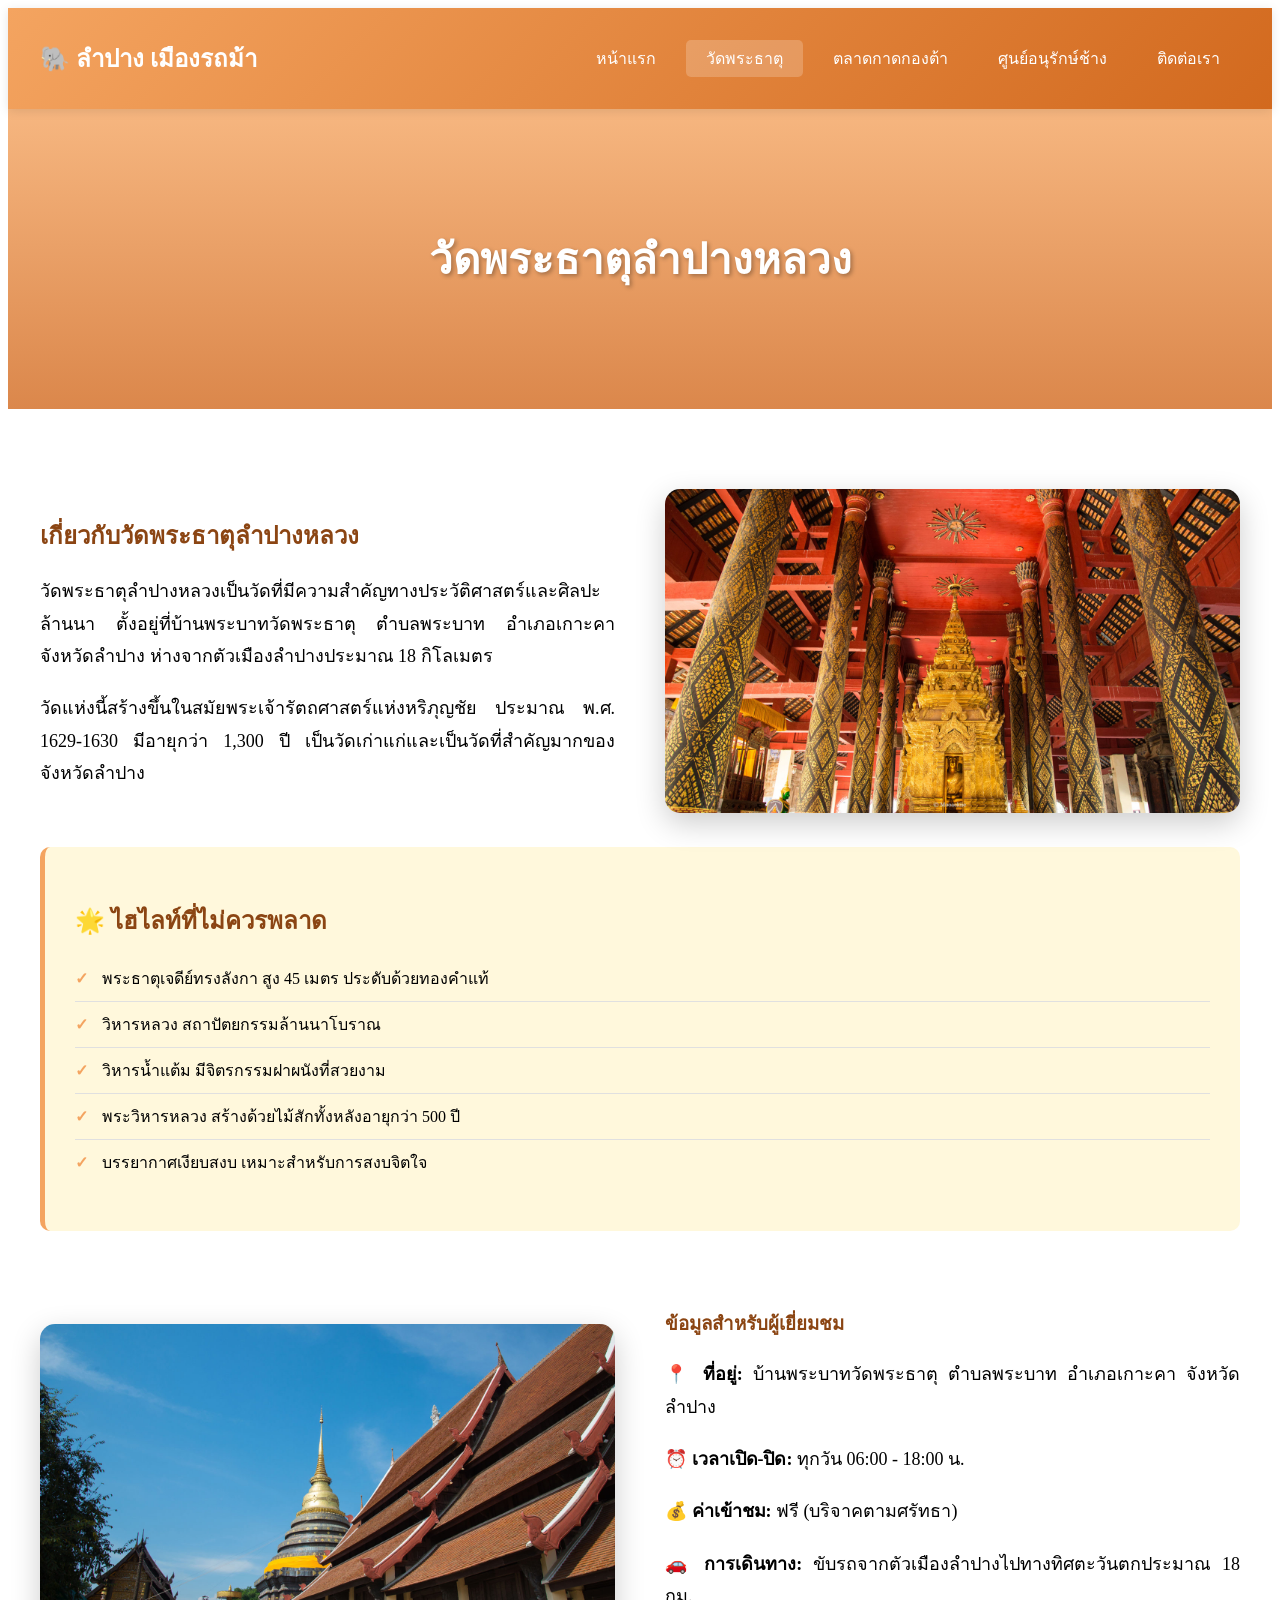
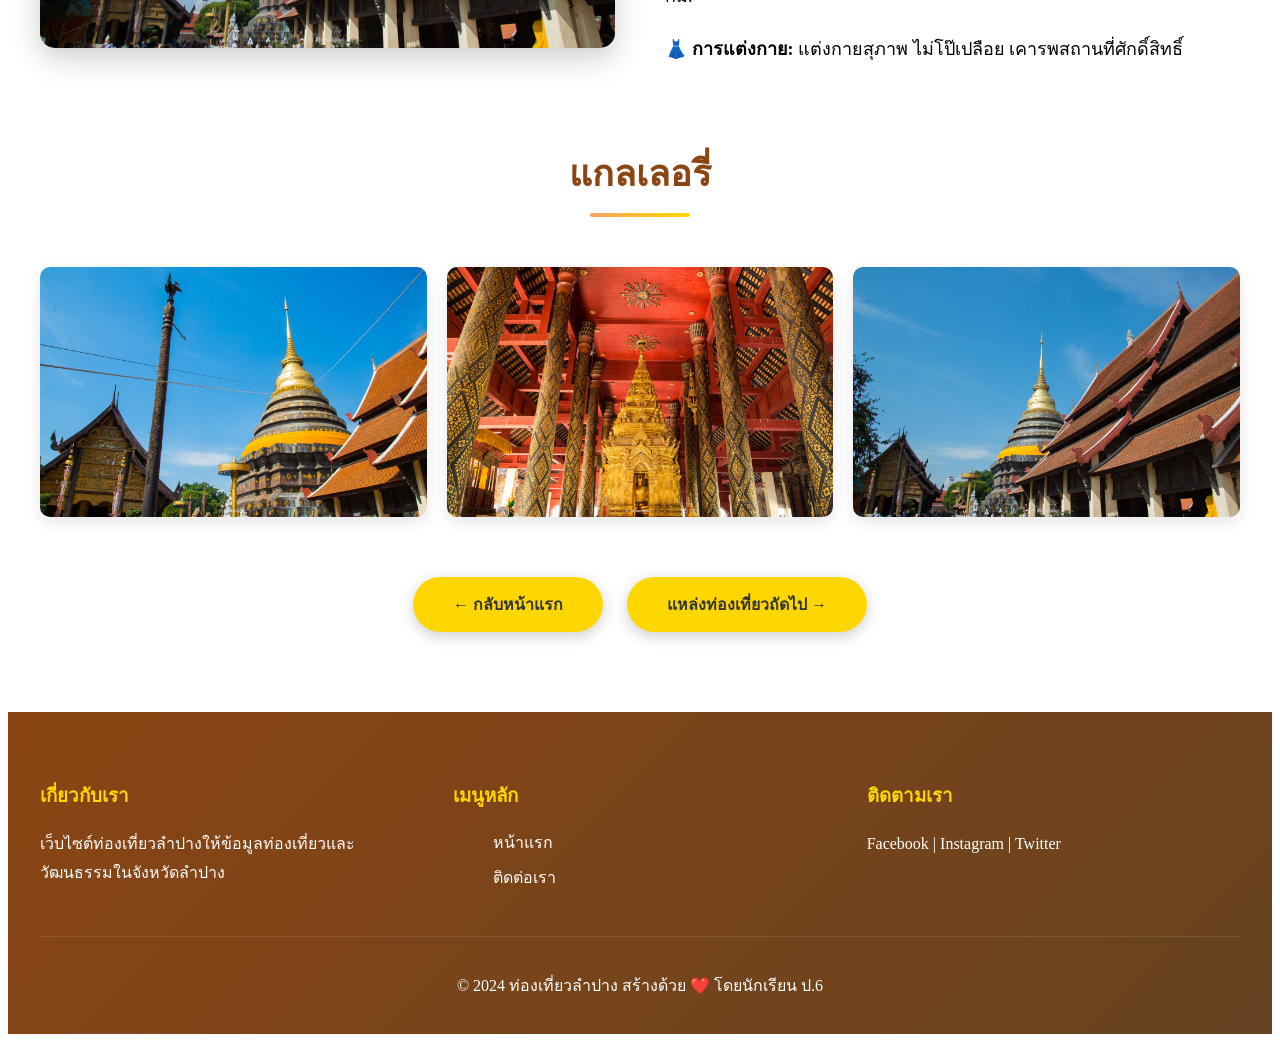
<file: wat-phra-that.html>
<!DOCTYPE html>
<html lang="th">
<head>
<meta charset="UTF-8">
<meta name="viewport" content="width=device-width, initial-scale=1.0">
<title>วัดพระธาตุลำปางหลวง - ท่องเที่ยวลำปาง</title>
<link rel="stylesheet" href="styles.css">
</head>
<body>
<!-- Header และ Navigation -->
<header>
<div class="container">
<div class="logo">
<h1>🐘 ลำปาง เมืองรถม้า</h1>
</div>
<nav>
<ul>
<li><a href="index.html">หน้าแรก</a></li>
<li><a href="wat-phra-that.html" class="active">วัดพระธาตุ</a></li>
<li><a href="kad-kong-ta.html">ตลาดกาดกองต้า</a></li>
<li><a href="elephant-center.html">ศูนย์อนุรักษ์ช้าง</a></li>
<li><a href="contact.html">ติดต่อเรา</a></li>
</ul>
</nav>
</div>
</header>

<!-- Detail Hero Section -->
<section class="detail-hero" style="background-image: linear-gradient(rgba(244, 164, 96, 0.8), rgba(210, 105, 30, 0.8)), url('https://images.unsplash.com/photo-1551882547-ff40c63fe5fa?w=1600&h=400&fit=crop');">
<h2>วัดพระธาตุลำปางหลวง</h2>
</section>

<!-- Detail Content -->
<section class="detail-content">
<div class="container">
<!-- เนื้อหาหลัก -->
<div class="content-wrapper">
<div class="content-text">
<h2 style="color: #8B4513; margin-bottom: 20px;">เกี่ยวกับวัดพระธาตุลำปางหลวง</h2>
<p>วัดพระธาตุลำปางหลวงเป็นวัดที่มีความสำคัญทางประวัติศาสตร์และศิลปะล้านนา ตั้งอยู่ที่บ้านพระบาทวัดพระธาตุ ตำบลพระบาท อำเภอเกาะคา จังหวัดลำปาง ห่างจากตัวเมืองลำปางประมาณ 18 กิโลเมตร</p>
<p>วัดแห่งนี้สร้างขึ้นในสมัยพระเจ้ารัตถศาสตร์แห่งหริภุญชัย ประมาณ พ.ศ. 1629-1630 มีอายุกว่า 1,300 ปี เป็นวัดเก่าแก่และเป็นวัดที่สำคัญมากของจังหวัดลำปาง</p>
</div>
<div class="content-image">
<img src="images/Watphrathatlampangluang2.jpg" alt="วัดพระธาตุลำปางหลวง">
</div>
</div>

<!-- ไฮไลท์ของสถานที่ -->
<div class="info-box">
<h3>🌟 ไฮไลท์ที่ไม่ควรพลาด</h3>
<ul>
<li>พระธาตุเจดีย์ทรงลังกา สูง 45 เมตร ประดับด้วยทองคำแท้</li>
<li>วิหารหลวง สถาปัตยกรรมล้านนาโบราณ</li>
<li>วิหารน้ำแต้ม มีจิตรกรรมฝาผนังที่สวยงาม</li>
<li>พระวิหารหลวง สร้างด้วยไม้สักทั้งหลังอายุกว่า 500 ปี</li>
<li>บรรยากาศเงียบสงบ เหมาะสำหรับการสงบจิตใจ</li>
</ul>
</div>

<!-- ข้อมูลสำหรับผู้เยี่ยมชม -->
<div class="content-wrapper" style="margin-top: 60px;">
<div class="content-image">
<img src="images/Watphrathatlampangluang3.jpg" alt="พระธาตุเจดีย์">
</div>
<div class="content-text">
<h3 style="color: #8B4513; margin-bottom: 20px;">ข้อมูลสำหรับผู้เยี่ยมชม</h3>
<p><strong>📍 ที่อยู่:</strong> บ้านพระบาทวัดพระธาตุ ตำบลพระบาท อำเภอเกาะคา จังหวัดลำปาง</p>
<p><strong>⏰ เวลาเปิด-ปิด:</strong> ทุกวัน 06:00 - 18:00 น.</p>
<p><strong>💰 ค่าเข้าชม:</strong> ฟรี (บริจาคตามศรัทธา)</p>
<p><strong>🚗 การเดินทาง:</strong> ขับรถจากตัวเมืองลำปางไปทางทิศตะวันตกประมาณ 18 กม.</p>
<p><strong>👗 การแต่งกาย:</strong> แต่งกายสุภาพ ไม่โป๊เปลือย เคารพสถานที่ศักดิ์สิทธิ์</p>
</div>
</div>

<!-- แกลเลอรี่ภาพ -->
<div style="margin-top: 60px;">
<h2 class="section-title">แกลเลอรี่</h2>
<div class="gallery">
<img src="images/Watphrathatlampangluang.jpg" alt="วัดพระธาตุ 1">
<img src="images/Watphrathatlampangluang2.jpg" alt="วัดพระธาตุ 2">
<img src="images/Watphrathatlampangluang3.jpg" alt="วัดพระธาตุ 3">
</div>
</div>

<!-- ปุ่มกลับและแหล่งท่องเที่ยวอื่น -->
<div style="margin-top: 60px; text-align: center;">
<a href="index.html" class="btn" style="margin-right: 20px;">← กลับหน้าแรก</a>
<a href="kad-kong-ta.html" class="btn">แหล่งท่องเที่ยวถัดไป →</a>
</div>
</div>
</section>

<!-- Footer -->
<footer>
<div class="container">
<div class="footer-content">
<div class="footer-section">
<h3>เกี่ยวกับเรา</h3>
<p>เว็บไซต์ท่องเที่ยวลำปางให้ข้อมูลท่องเที่ยวและวัฒนธรรมในจังหวัดลำปาง</p>
</div>
<div class="footer-section">
<h3>เมนูหลัก</h3>
<ul>
<li><a href="index.html">หน้าแรก</a></li>
<li><a href="contact.html">ติดต่อเรา</a></li>
</ul>
</div>
<div class="footer-section">
<h3>ติดตามเรา</h3>
<p>Facebook | Instagram | Twitter</p>
</div>
</div>
<div class="footer-bottom">
<p>&copy; 2024 ท่องเที่ยวลำปาง สร้างด้วย ❤️ โดยนักเรียน ป.6</p>
</div>
</div>
</footer>
</body>
</html>
</file>
<file: styles.css>
gin: 0;
    padding: 0;
    box-sizing: border-box;
}

body {
    font-family: 'Segoe UI', Tahoma, Geneva, Verdana, sans-serif;
    line-height: 1.6;
    color: #333;
    background-color: #FFF8DC;
}

.container {
    max-width: 1200px;
    margin: 0 auto;
    padding: 0 20px;
}

/* ========== Header และ Navigation ========== */
header {
    background: linear-gradient(135deg, #F4A460 0%, #D2691E 100%);
    box-shadow: 0 2px 10px rgba(0,0,0,0.1);
    position: sticky;
    top: 0;
    z-index: 1000;
}

header .container {
    display: flex;
    justify-content: space-between;
    align-items: center;
    padding: 15px 20px;
}

.logo h1 {
    color: white;
    font-size: 24px;
    font-weight: bold;
}

nav ul {
    display: flex;
    list-style: none;
    gap: 10px;
}

nav ul li a {
    color: white;
    text-decoration: none;
    padding: 10px 20px;
    border-radius: 5px;
    transition: all 0.3s ease;
    font-weight: 500;
}

nav ul li a:hover,
nav ul li a.active {
    background-color: rgba(255, 255, 255, 0.2);
    transform: translateY(-2px);
}

/* ========== Hero Section ========== */
.hero {
    background: linear-gradient(rgba(244, 164, 96, 0.8), rgba(210, 105, 30, 0.8)),
                url('images/lampang2.jpg') center/cover;
    height: 500px;
    display: flex;
    align-items: center;
    justify-content: center;
    text-align: center;
    color: white;
}

.hero-content h2 {
    font-size: 48px;
    margin-bottom: 20px;
    text-shadow: 2px 2px 4px rgba(0,0,0,0.3);
}

.hero-content p {
    font-size: 24px;
    margin-bottom: 30px;
    text-shadow: 1px 1px 2px rgba(0,0,0,0.3);
}

.btn {
    display: inline-block;
    padding: 15px 40px;
    background-color: #FFD700;
    color: #333;
    text-decoration: none;
    border-radius: 50px;
    font-weight: bold;
    transition: all 0.3s ease;
    box-shadow: 0 4px 15px rgba(0,0,0,0.2);
}

.btn:hover {
    background-color: #FFA500;
    transform: translateY(-3px);
    box-shadow: 0 6px 20px rgba(0,0,0,0.3);
}

/* ========== Section Title ========== */
.section-title {
    text-align: center;
    font-size: 36px;
    color: #8B4513;
    margin-bottom: 50px;
    position: relative;
    padding-bottom: 15px;
}

.section-title::after {
    content: '';
    position: absolute;
    bottom: 0;
    left: 50%;
    transform: translateX(-50%);
    width: 100px;
    height: 4px;
    background: linear-gradient(90deg, #F4A460, #FFD700);
    border-radius: 2px;
}

/* ========== About Section ========== */
.about {
    padding: 80px 0;
    background-color: white;
}

.content-wrapper {
    display: flex;
    align-items: center;
    gap: 50px;
}

.content-text {
    flex: 1;
}

.content-text p {
    font-size: 18px;
    margin-bottom: 20px;
    text-align: justify;
    line-height: 1.8;
}

.content-image {
    flex: 1;
}

.content-image img {
    width: 100%;
    border-radius: 15px;
    box-shadow: 0 10px 30px rgba(0,0,0,0.2);
    transition: transform 0.3s ease;
}

.content-image img:hover {
    transform: scale(1.05);
}

/* ========== Attractions Section ========== */
.attractions {
    padding: 80px 0;
}

.attraction-item {
    display: flex;
    align-items: center;
    gap: 50px;
    margin-bottom: 60px;
    background-color: white;
    padding: 40px;
    border-radius: 15px;
    box-shadow: 0 5px 20px rgba(0,0,0,0.1);
    transition: transform 0.3s ease;
}

.attraction-item:hover {
    transform: translateY(-5px);
    box-shadow: 0 10px 30px rgba(0,0,0,0.15);
}

.attraction-item.reverse {
    flex-direction: row-reverse;
}

.attraction-image {
    flex: 1;
}

.attraction-image img {
    width: 100%;
    border-radius: 10px;
    box-shadow: 0 5px 15px rgba(0,0,0,0.1);
}

.attraction-content {
    flex: 1;
}

.attraction-content h3 {
    font-size: 28px;
    color: #8B4513;
    margin-bottom: 20px;
}

.attraction-content p {
    font-size: 16px;
    line-height: 1.8;
    margin-bottom: 20px;
    text-align: justify;
}

.btn-link {
    display: inline-block;
    color: #F4A460;
    text-decoration: none;
    font-weight: bold;
    font-size: 18px;
    transition: all 0.3s ease;
}

.btn-link:hover {
    color: #D2691E;
    transform: translateX(5px);
}

/* ========== Detail Page Styles ========== */
.detail-hero {
    background: linear-gradient(rgba(244, 164, 96, 0.8), rgba(210, 105, 30, 0.8)),
                url('https://images.unsplash.com/photo-1551882547-ff40c63fe5fa?w=1600&h=400&fit=crop') center/cover;
    height: 300px;
    display: flex;
    align-items: center;
    justify-content: center;
    text-align: center;
    color: white;
}

.detail-hero h2 {
    font-size: 42px;
    text-shadow: 2px 2px 4px rgba(0,0,0,0.3);
}

.detail-content {
    padding: 80px 0;
    background-color: white;
}

.info-box {
    background-color: #FFF8DC;
    padding: 30px;
    border-radius: 10px;
    border-left: 5px solid #F4A460;
    margin: 30px 0;
}

.info-box h3 {
    color: #8B4513;
    margin-bottom: 15px;
    font-size: 24px;
}

.info-box ul {
    list-style: none;
    padding-left: 0;
}

.info-box ul li {
    padding: 10px 0;
    border-bottom: 1px solid #e0e0e0;
    font-size: 16px;
}

.info-box ul li:last-child {
    border-bottom: none;
}

.info-box ul li::before {
    content: "✓ ";
    color: #F4A460;
    font-weight: bold;
    margin-right: 10px;
}

.gallery {
    display: grid;
    grid-template-columns: repeat(auto-fit, minmax(300px, 1fr));
    gap: 20px;
    margin-top: 40px;
}

.gallery img {
    width: 100%;
    height: 250px;
    object-fit: cover;
    border-radius: 10px;
    box-shadow: 0 5px 15px rgba(0,0,0,0.1);
    transition: transform 0.3s ease;
}

.gallery img:hover {
    transform: scale(1.05);
}

/* ========== Contact Section ========== */
.contact-section {
    padding: 80px 0;
}

.contact-container {
    display: flex;
    gap: 50px;
}

.contact-info {
    flex: 1;
    background-color: white;
    padding: 40px;
    border-radius: 15px;
    box-shadow: 0 5px 20px rgba(0,0,0,0.1);
}

.contact-info h3 {
    color: #8B4513;
    margin-bottom: 20px;
    font-size: 24px;
}

.contact-info p {
    margin-bottom: 15px;
    font-size: 16px;
    line-height: 1.8;
}

.contact-form {
    flex: 1;
    background-color: white;
    padding: 40px;
    border-radius: 15px;
    box-shadow: 0 5px 20px rgba(0,0,0,0.1);
}

.form-group {
    margin-bottom: 25px;
}

.form-group label {
    display: block;
    margin-bottom: 8px;
    color: #8B4513;
    font-weight: bold;
}

.form-group input,
.form-group textarea {
    width: 100%;
    padding: 12px;
    border: 2px solid #e0e0e0;
    border-radius: 5px;
    font-size: 16px;
    transition: border-color 0.3s ease;
}

.form-group input:focus,
.form-group textarea:focus {
    outline: none;
    border-color: #F4A460;
}

.form-group textarea {
    resize: vertical;
    min-height: 150px;
}

.submit-btn {
    width: 100%;
    padding: 15px;
    background: linear-gradient(135deg, #F4A460 0%, #D2691E 100%);
    color: white;
    border: none;
    border-radius: 5px;
    font-size: 18px;
    font-weight: bold;
    cursor: pointer;
    transition: all 0.3s ease;
}

.submit-btn:hover {
    transform: translateY(-2px);
    box-shadow: 0 5px 15px rgba(0,0,0,0.2);
}

/* ========== Footer ========== */
footer {
    background: linear-gradient(135deg, #8B4513 0%, #654321 100%);
    color: white;
    padding: 50px 0 20px;
}

.footer-content {
    display: grid;
    grid-template-columns: repeat(auto-fit, minmax(250px, 1fr));
    gap: 40px;
    margin-bottom: 30px;
}

.footer-section h3 {
    margin-bottom: 20px;
    color: #FFD700;
}

.footer-section p {
    line-height: 1.8;
}

.footer-section ul {
    list-style: none;
}

.footer-section ul li {
    margin-bottom: 10px;
}

.footer-section ul li a {
    color: white;
    text-decoration: none;
    transition: color 0.3s ease;
}

.footer-section ul li a:hover {
    color: #FFD700;
}

.footer-bottom {
    text-align: center;
    padding-top: 20px;
    border-top: 1px solid rgba(255,255,255,0.1);
}

/* ========== Responsive Design ========== */
@media (max-width: 768px) {
    header .container {
        flex-direction: column;
        gap: 15px;
    }

    nav ul {
        flex-wrap: wrap;
        justify-content: center;
    }

    .hero-content h2 {
        font-size: 32px;
    }

    .hero-content p {
        font-size: 18px;
    }

    .content-wrapper,
    .attraction-item,
    .attraction-item.reverse,
    .contact-container {
        flex-direction: column;
    }

    .section-title {
        font-size: 28px;
    }

    .gallery {
        grid-template-columns: 1fr;
    }
}
</file>
